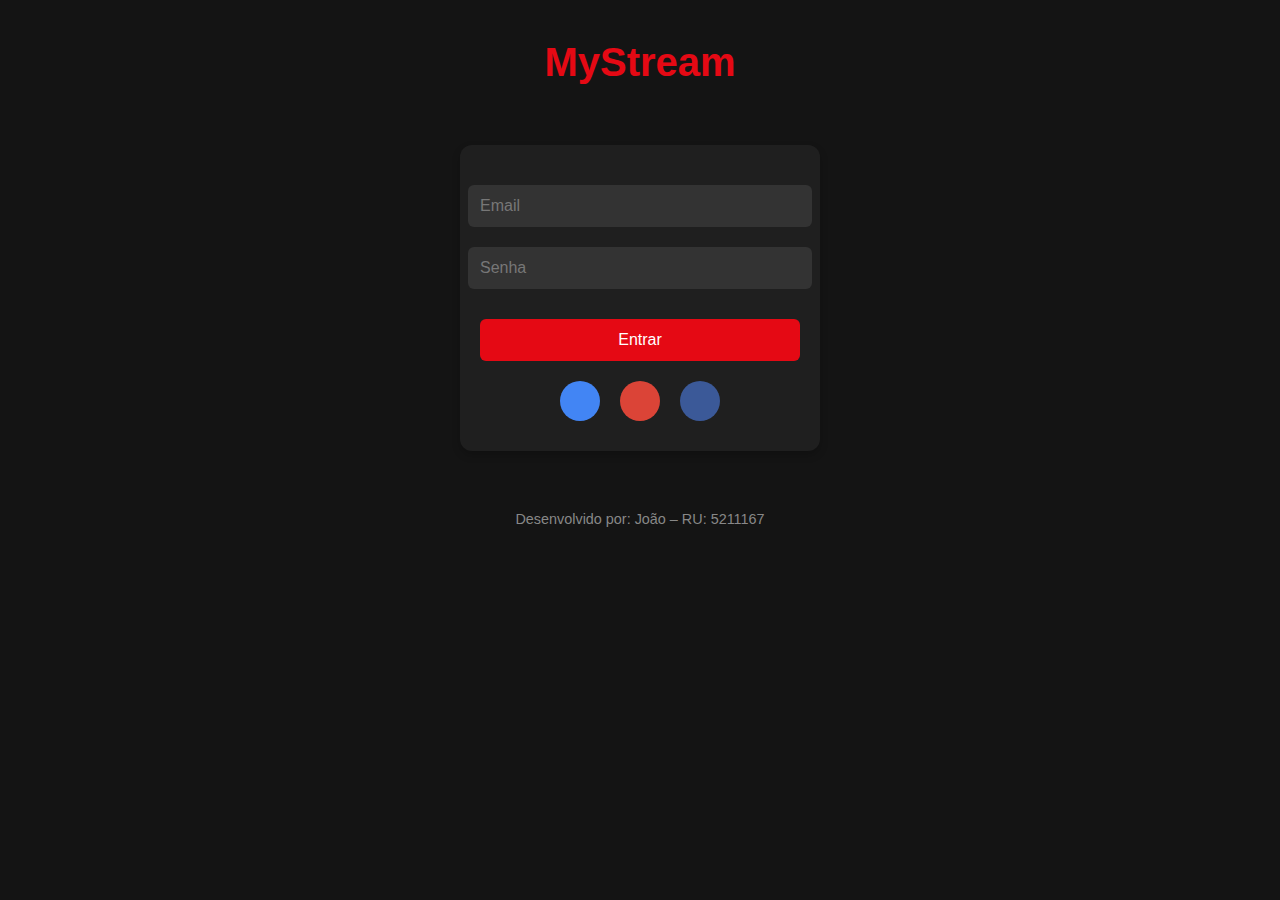
<file: index.html>
<!DOCTYPE html>
<html lang="pt-BR">
<head>
    <meta charset="UTF-8">
    <meta name="viewport" content="width=device-width, initial-scale=1.0">
    <title>MyStream – Login</title>
    <link rel="stylesheet" href="style.css">
</head>
<body class="dark">
    <div class="logo">MyStream</div>
    <div class="login-container">
        <input type="text" placeholder="Email" id="email" class="input-field" />
        <input type="password" placeholder="Senha" id="senha" class="input-field" />
        <button class="login-button" onclick="login()">Entrar</button>
        <div class="social-icons">
            <span class="icon google"></span>
            <span class="icon facebook"></span>
            <span class="icon twitter"></span>
        </div>
    </div>
    <div class="footer">Desenvolvido por: João – RU: 5211167</div>

    <script src="script.js"></script>
</body>
</html>
</file>
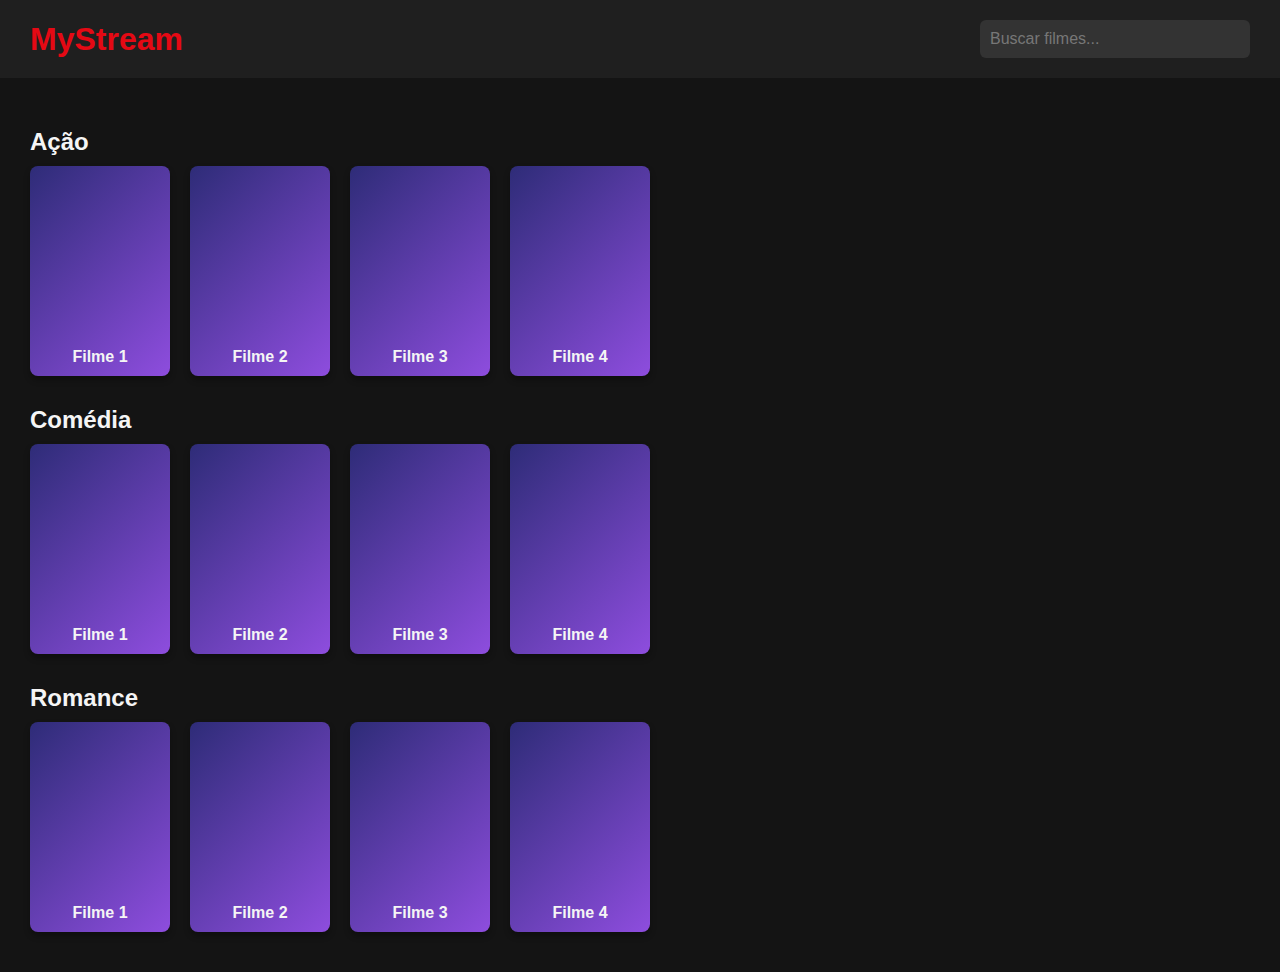
<file: categories.html>
<!DOCTYPE html>
<html lang="pt-BR">
<head>
    <meta charset="UTF-8">
    <meta name="viewport" content="width=device-width, initial-scale=1.0">
    <title>MyStream – Catálogo</title>
    <link rel="stylesheet" href="style.css">
</head>
<body class="dark">
    <div class="header">
        <div class="logo">MyStream</div>
        <input type="text" class="search-bar" placeholder="Buscar filmes..." />
    </div>
    <div class="content">
        <h2>Ação</h2>
        <div class="films-row">
            <div class="film-card">Filme 1</div>
            <div class="film-card">Filme 2</div>
            <div class="film-card">Filme 3</div>
            <div class="film-card">Filme 4</div>
        </div>
        <h2>Comédia</h2>
        <div class="films-row">
            <div class="film-card">Filme 1</div>
            <div class="film-card">Filme 2</div>
            <div class="film-card">Filme 3</div>
            <div class="film-card">Filme 4</div>
        </div>
        <h2>Romance</h2>
        <div class="films-row">
            <div class="film-card">Filme 1</div>
            <div class="film-card">Filme 2</div>
            <div class="film-card">Filme 3</div>
            <div class="film-card">Filme 4</div>
        </div>
    </div>
</body>
</html>
</file>
<file: style.css>
/* Global styles */
body.dark {
    margin: 0;
    padding: 0;
    font-family: Arial, Helvetica, sans-serif;
    background-color: #141414;
    color: #f5f5f5;
}

.logo {
    font-size: 2.5em;
    font-weight: bold;
    color: #e50914;
    text-align: center;
    margin-top: 40px;
}

/* Login page */
.login-container {
    width: 320px;
    margin: 60px auto;
    padding: 30px 20px;
    background-color: #1f1f1f;
    border-radius: 12px;
    box-shadow: 0 4px 8px rgba(0, 0, 0, 0.2);
    display: flex;
    flex-direction: column;
    align-items: center;
}

.input-field {
    width: 100%;
    padding: 12px;
    margin: 10px 0;
    border: none;
    border-radius: 6px;
    background-color: #333;
    color: #f5f5f5;
    font-size: 1em;
}

.input-field::placeholder {
    color: #777;
}

.login-button {
    width: 100%;
    padding: 12px;
    margin-top: 20px;
    background-color: #e50914;
    color: #fff;
    border: none;
    border-radius: 6px;
    font-size: 1em;
    cursor: pointer;
    transition: background-color 0.3s;
}

.login-button:hover {
    background-color: #bf0810;
}

.social-icons {
    margin-top: 20px;
    display: flex;
    justify-content: center;
    gap: 20px;
}

.icon {
    width: 40px;
    height: 40px;
    border-radius: 50%;
    display: inline-block;
}

.icon.google {
    background-color: #4285f4;
}
.icon.facebook {
    background-color: #db4437;
}
.icon.twitter {
    background-color: #3b5998;
}

.footer {
    margin-top: 40px;
    text-align: center;
    color: #888;
    font-size: 0.9em;
}

/* Categories page */
.header {
    display: flex;
    justify-content: space-between;
    align-items: center;
    padding: 20px 30px;
    background-color: #1f1f1f;
}

.header .logo {
    margin: 0;
    font-size: 2em;
}

.search-bar {
    width: 250px;
    padding: 10px;
    border-radius: 6px;
    border: none;
    background-color: #333;
    color: #f5f5f5;
    font-size: 1em;
}

.search-bar::placeholder {
    color: #777;
}

.content {
    padding: 20px 30px;
}

.content h2 {
    margin-top: 30px;
    margin-bottom: 10px;
    color: #f5f5f5;
}

.films-row {
    display: flex;
    flex-wrap: wrap;
    gap: 20px;
    margin-bottom: 20px;
}

.film-card {
    width: 140px;
    height: 200px;
    background-image: linear-gradient(135deg, #2e2c78, #8e4dde);
    border-radius: 8px;
    display: flex;
    align-items: flex-end;
    justify-content: center;
    color: #f5f5f5;
    font-weight: bold;
    padding-bottom: 10px;
    box-shadow: 0 4px 6px rgba(0, 0, 0, 0.3);
    transition: transform 0.2s;
}

.film-card:hover {
    transform: translateY(-5px);
}
</file>
